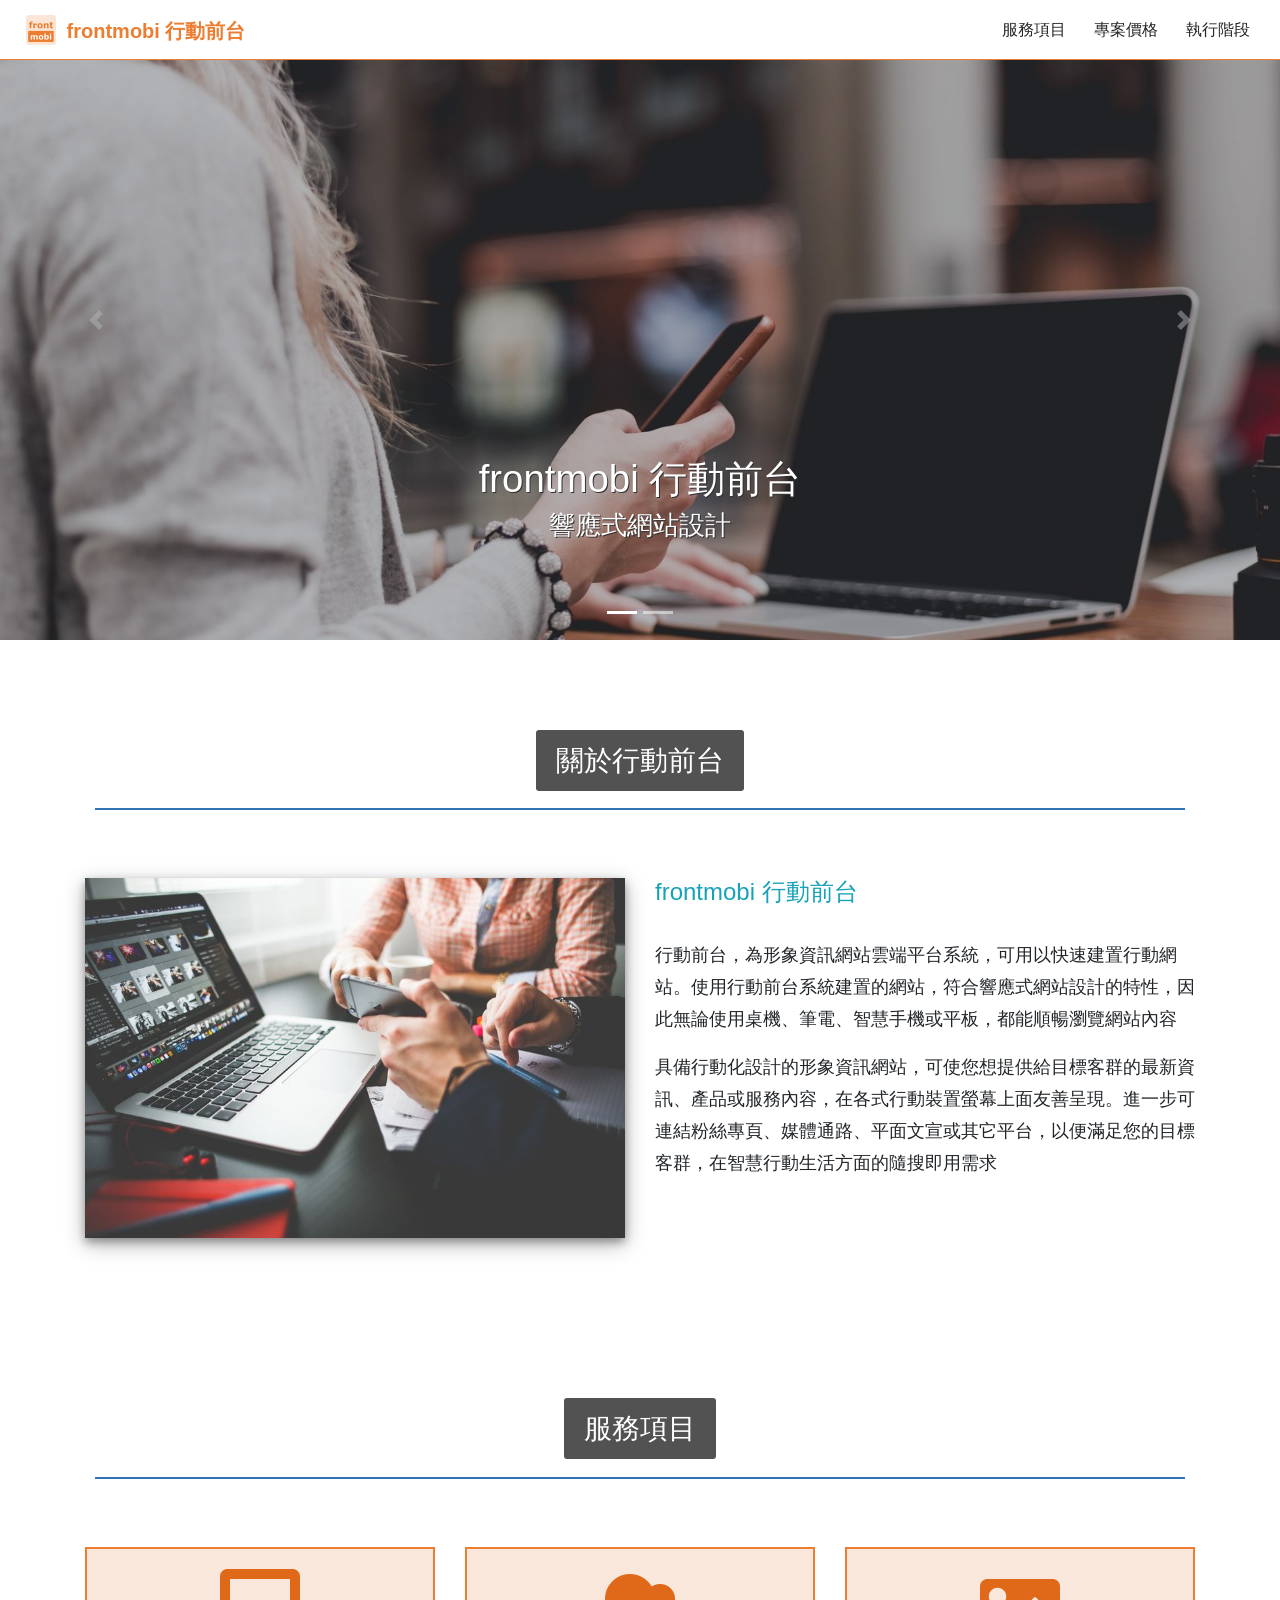
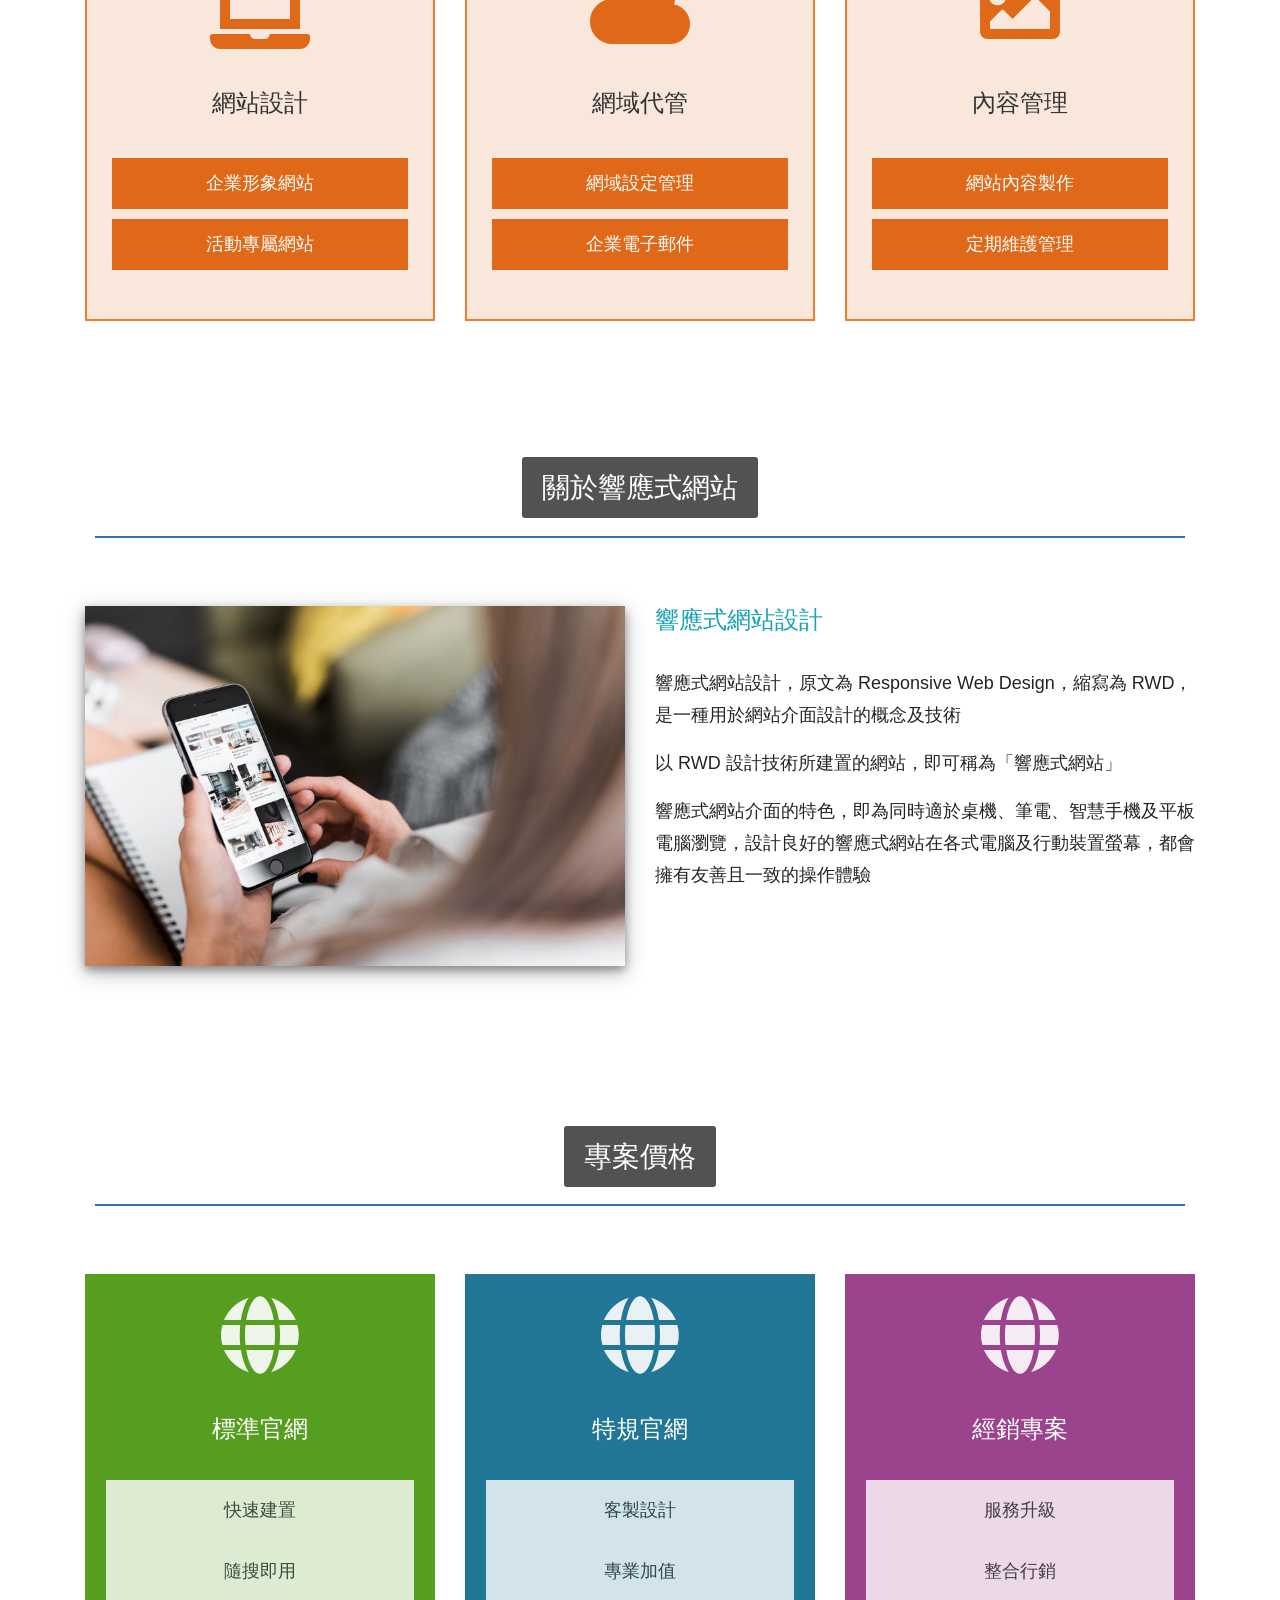
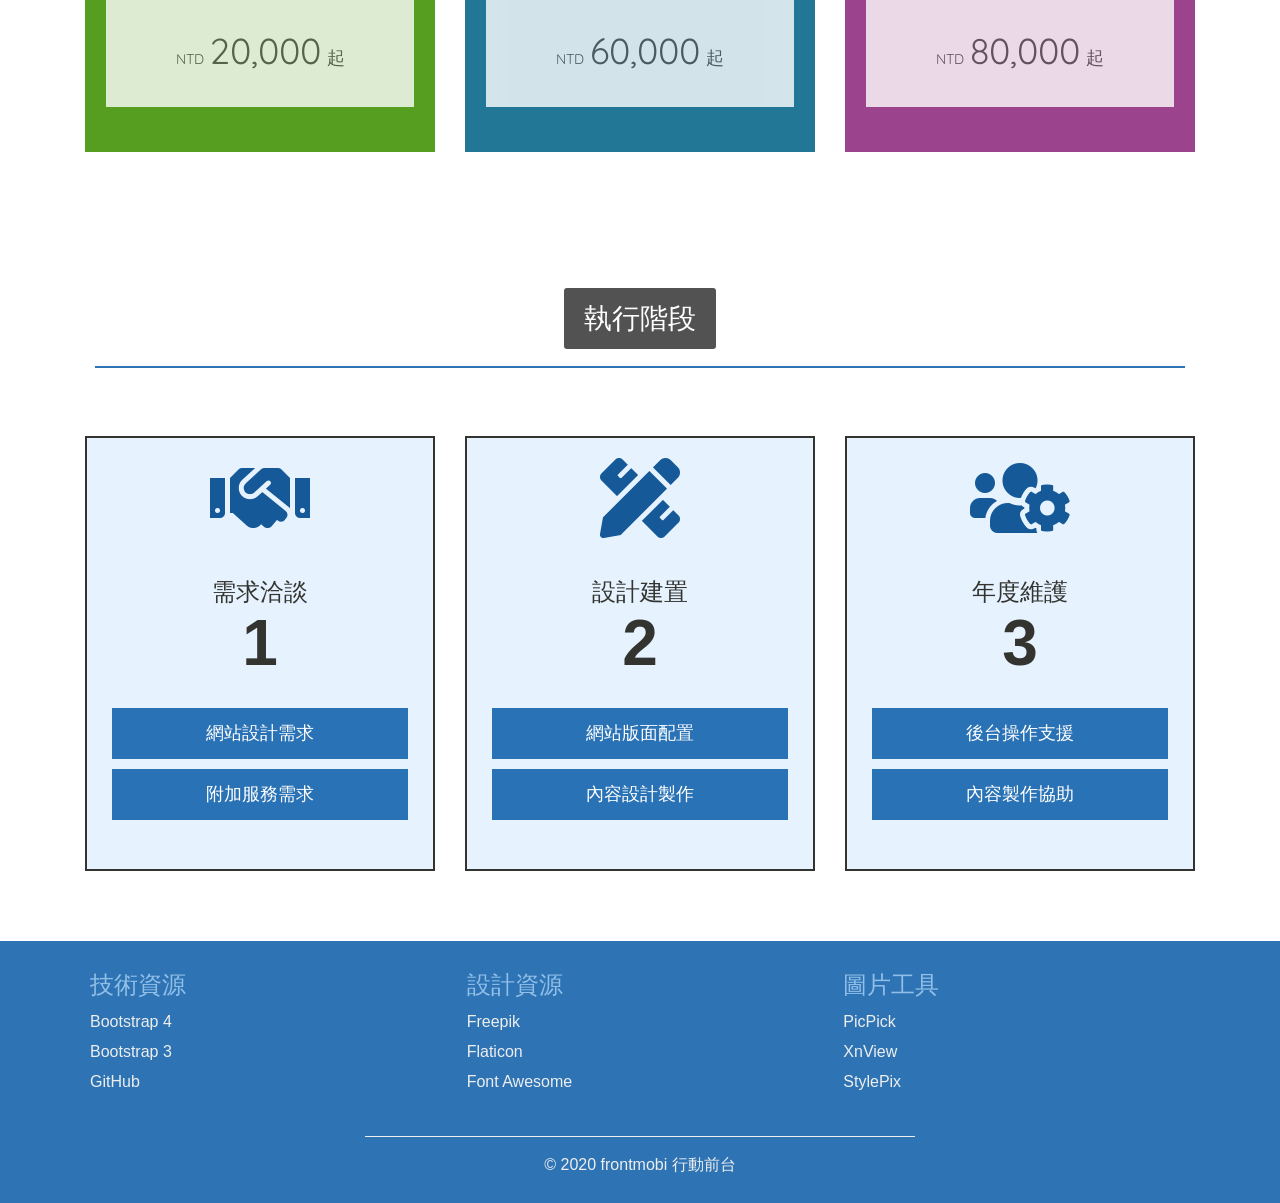
<file: index.html>
<!DOCTYPE html>
<html lang="zh-Hant-TW">
<head>
  <meta charset="utf-8">
  <meta http-equiv="X-UA-Compatible" content="IE=edge">
  <meta name="viewport" content="width=device-width, initial-scale=1, user-scalable=no, minimum-scale=1, maximum-scale=1">
  <meta name="description" content="frontmobi 行動前台，提供形象資訊網站快速建置方案，採用 RWD 響應式網站設計，並具備內容管理後台系統，使用者可自行維護網站內容。">
  <meta name="author" content="EachMobi">
  <meta property="og:site_name" content="frontmobi 行動前台">
  <meta property="og:type" content="website">
  <meta property="og:image" content="https://frontmobi.com/img/logo.png">
  <meta property="og:url" content="https://frontmobi.com/">
  <meta property="og:description" content="frontmobi 行動前台，提供形象資訊網站快速建置方案，採用 RWD 響應式網站設計，並具備內容管理後台系統，使用者可自行維護網站內容。">
  <title>frontmobi 行動前台 | 易取行動科技</title>
  <link rel="icon" type="image/x-icon" href="/favicon.png">
  <link rel="apple-touch-icon" href="/img/apple-touch-icon.png">
  <link rel='stylesheet' href='https://fonts.googleapis.com/css?family=Quicksand'>
  <link rel="stylesheet" href="https://fonts.googleapis.com/css?family=Questrial">
  <link rel="stylesheet" href="/static/bootstrap.min.css">
  <link rel="stylesheet" href="/static/fontawesome5.min.css">
  <link rel="stylesheet" href="/static/main.css?201009">
  <link rel="canonical" href="https://frontmobi.com/">
</head>

<body>
  <div id="preloader">
    <div id="status">&nbsp;</div>
  </div>

  <nav class="navbar navbar-expand-md fixed-top navbar-main">
    <button class="navbar-toggler navbar-toggler-right" type="button" data-toggle="collapse" data-target="#home-menu" aria-controls="home-menu" aria-expanded="false" aria-label="Toggle navigation">
      <span class="navbar-toggler-icon"></span>
    </button>
    <a class="navbar-brand" href="/"><img src="/img/logo.png" class="img-logo"> <span>frontmobi 行動前台</span></a>

    <div class="collapse navbar-collapse" id="home-menu">
      <ul class="navbar-nav ml-auto">
        <li class="nav-item"><a class="nav-link" href="#services">服務項目</a></li>
        <li class="nav-item"><a class="nav-link" href="#webplans">專案價格</a></li>
        <li class="nav-item"><a class="nav-link" href="#bigsteps">執行階段</a></li>
      </ul>
    </div>
  </nav>

  <h1 class="d-none">frontmobi 行動前台</h1>
  <div id="my-carousel" class="carousel slide" data-ride="carousel">
    <div class="carousel-inner">

      <ol class="carousel-indicators">
        <li data-target="#my-carousel" data-slide-to="0" class="active"></li>
        <li data-target="#my-carousel" data-slide-to="1"></li>
      </ol>

      <div class="carousel-item active">
        <div class="slide-1">
          <div class="overlay"></div>
        </div>
        <img class="first-slide" src="/img/slide1.jpg" alt="Slide 1">
        <div class="container">
          <div class="carousel-caption">
            <h2>frontmobi 行動前台</h2>
            <h3>響應式網站設計</h3>
          </div>
        </div>
      </div>
      <div class="carousel-item">
        <div class="slide-2">
          <div class="overlay"></div>
        </div>
        <img class="second-slide" src="/img/slide2.jpg" alt="Slide 2">
        <div class="container">
          <div class="carousel-caption">
            <h2>響應式網站設計</h2>
            <h3>企業展現網路形象必備</h3>
          </div>
        </div>
      </div>
    </div>
    <a class="carousel-control-prev" href="#my-carousel" role="button" data-slide="prev">
      <span class="carousel-control-prev-icon" aria-hidden="true"></span>
      <span class="sr-only">Prev</span>
    </a>
    <a class="carousel-control-next" href="#my-carousel" role="button" data-slide="next">
      <span class="carousel-control-next-icon" aria-hidden="true"></span>
      <span class="sr-only">Next</span>
    </a>
  </div>

  <div class="container">
    <div class="section-id" id="aboutus"></div>
    <div class="jumbotron jumbotron-section">
      <h2><span>關於行動前台</span></h2>
      <hr>
    </div>
    <section class="my-section">
      <div class="row">
          <div class="col-lg-6">
            <img src="/img/aboutus.jpg" alt="About us" class="img-fluid">
          </div>
          <div class="col-lg-6">
            <h3 class="text-info">frontmobi 行動前台</h3>
            <br>
            <p>行動前台，為形象資訊網站雲端平台系統，可用以快速建置行動網站。使用行動前台系統建置的網站，符合響應式網站設計的特性，因此無論使用桌機、筆電、智慧手機或平板，都能順暢瀏覽網站內容</p>
            <p>具備行動化設計的形象資訊網站，可使您想提供給目標客群的最新資訊、產品或服務內容，在各式行動裝置螢幕上面友善呈現。進一步可連結粉絲專頁、媒體通路、平面文宣或其它平台，以便滿足您的目標客群，在智慧行動生活方面的隨搜即用需求</p>
          </div>
      </div>
    </section>
  </div>

  <div class="container">
    <div class="section-id" id="services"></div>
    <div class="jumbotron jumbotron-section">
      <h2><span>服務項目</span></h2>
      <hr>
    </div>
    <section class="my-section">
      <div class="row text-center">
        <div class="col-lg-12">
          <div class="card-deck">
            <div class="card card-service mb-3">
              <div class="card-header-icon"><i class="fas fa-laptop fa-5x"></i></div>
              <div class="card-body">
                <h3 class="card-title">網站設計</h3>
                <br>
                <ul class="list-group list-group-flush text-dark">
                  <li class="list-group-item">企業形象網站</li>
                  <li class="list-group-item">活動專屬網站</li>
                </ul>
                <br>
              </div>
            </div>
            <div class="card card-service mb-3">
              <div class="card-header-icon"><i class="fas fa-cloud fa-5x"></i></div>
              <div class="card-body">
                <h3 class="card-title">網域代管</h3>
                <br>
                <ul class="list-group list-group-flush text-dark">
                  <li class="list-group-item">網域設定管理</li>
                  <li class="list-group-item">企業電子郵件</li>
                </ul>
                <br>
              </div>
            </div>
            <div class="card card-service mb-3">
              <div class="card-header-icon"><i class="fas fa-image fa-5x"></i></div>
              <div class="card-body">
                <h3 class="card-title">內容管理</h3>
                <br>
                <ul class="list-group list-group-flush text-dark">
                  <li class="list-group-item">網站內容製作</li>
                  <li class="list-group-item">定期維護管理</li>
                </ul>
                <br>
              </div>
            </div>
          </div>
        </div>
      </div>
    </section>
  </div>

  <div class="container">
    <div class="section-id" id="aboutrwd"></div>
    <div class="jumbotron jumbotron-section">
      <h2><span>關於響應式網站</span></h2>
      <hr>
    </div>
    <section class="my-section">
      <div class="row">
          <div class="col-lg-6">
            <img src="/img/aboutrwd.jpg" alt="About RWD" class="img-fluid">
          </div>
          <div class="col-lg-6">
            <h3 class="text-info">響應式網站設計</h3>
            <br>
            <p>響應式網站設計，原文為 Responsive Web Design，縮寫為 RWD，是一種用於網站介面設計的概念及技術</p>
            <p>以 RWD 設計技術所建置的網站，即可稱為「響應式網站」</p>
            <p>響應式網站介面的特色，即為同時適於桌機、筆電、智慧手機及平板電腦瀏覽，設計良好的響應式網站在各式電腦及行動裝置螢幕，都會擁有友善且一致的操作體驗</span></p>
          </div>
      </div>
    </section>
  </div>

  <div class="container">
    <div class="section-id" id="webplans"></div>
    <div class="jumbotron jumbotron-section">
      <h2><span>專案價格</span></h2>
      <hr>
    </div>
    <section class="my-section">
      <div class="row text-center">
        <div class="col-lg-12">
          <div class="card-deck">
            <div class="card card-plan bg-plan1 mb-3">
              <div class="card-header-icon"><i class="fas fa-globe fa-5x"></i></div>
              <div class="card-body">
                <h3 class="card-title text-white">標準官網</h3>
                <br>
                <ul class="list-group list-group-flush text-dark">
                  <li class="list-group-item">快速建置</li>
                  <li class="list-group-item">隨搜即用</li>
                  <li class="list-group-item"><h4 class="texti-price"><span class="font-sm">NTD</span> <span class="font-loud">20,000</span> <small>起</small></h4></li>
                </ul>
                <br>
              </div>
            </div>
            <div class="card card-plan bg-plan2 mb-3">
              <div class="card-header-icon"><i class="fas fa-globe fa-5x"></i></div>
              <div class="card-body">
                <h3 class="card-title text-white">特規官網</h3>
                <br>
                <ul class="list-group list-group-flush text-dark">
                  <li class="list-group-item">客製設計</li>
                  <li class="list-group-item">專業加值</li>
                  <li class="list-group-item"><h4 class="texti-price"><span class="font-sm">NTD</span> <span class="font-loud">60,000</span> <small>起</small></h4></li>
                </ul>
                <br>
              </div>
            </div>
            <div class="card card-plan bg-plan3 mb-3">
              <div class="card-header-icon"><i class="fas fa-globe fa-5x"></i></div>
              <div class="card-body">
                <h3 class="card-title text-white">經銷專案</h3>
                <br>
                <ul class="list-group list-group-flush text-dark">
                  <li class="list-group-item">服務升級</li>
                  <li class="list-group-item">整合行銷</li>
                  <li class="list-group-item"><h4 class="texti-price"><span class="font-sm">NTD</span> <span class="font-loud">80,000</span> <small>起</small></h4></li>
                </ul>
                <br>
              </div>
            </div>
          </div>
        </div>
      </div>
    </section>
  </div>

  <div class="container">
    <div class="section-id" id="bigsteps"></div>
    <div class="jumbotron jumbotron-section">
      <h2><span>執行階段</span></h2>
      <hr>
    </div>
    <section class="my-section">
      <div class="row text-center">
        <div class="col-lg-12">
          <div class="card-deck">
            <div class="card card-step mb-3">
              <div class="card-header-icon"><i class="fas fa-handshake fa-5x"></i></div>
              <div class="card-body">
                <h3 class="card-title">需求洽談</h3>
                <p class="big-step">1</p>
                <br>
                <ul class="list-group list-group-flush text-dark">
                  <li class="list-group-item">網站設計需求</li>
                  <li class="list-group-item">附加服務需求</li>
                </ul>
                <br>
              </div>
            </div>
            <div class="card card-step mb-3">
              <div class="card-header-icon"><i class="fas fa-pencil-ruler fa-5x"></i></div>
              <div class="card-body">
                <h3 class="card-title">設計建置</h3>
                <p class="big-step">2</p>
                <br>
                <ul class="list-group list-group-flush text-dark">
                  <li class="list-group-item">網站版面配置</li>
                  <li class="list-group-item">內容設計製作</li>
                </ul>
                <br>
              </div>
            </div>
            <div class="card card-step mb-3">
              <div class="card-header-icon"><i class="fas fa-users-cog fa-5x"></i></div>
              <div class="card-body">
                <h3 class="card-title">年度維護</h3>
                <p class="big-step">3</p>
                <br>
                <ul class="list-group list-group-flush text-dark">
                  <li class="list-group-item">後台操作支援</li>
                  <li class="list-group-item">內容製作協助</li>
                </ul>
                <br>
              </div>
            </div>
          </div>
        </div>
      </div>
    </section>
  </div>

  <br>
  <footer>
    <div class="container">
      <div class="row">
        <div class="links col-md-4">
          <h4>技術資源</h4>
          <p><a href="https://getbootstrap.com/" target="_blank" rel="noopener noreferrer">Bootstrap 4</a></p>
          <p><a href="https://getbootstrap.com/docs/3.3/" target="_blank" rel="noopener noreferrer">Bootstrap 3</a></p>
          <p><a href="https://github.com/" target="_blank" rel="noopener noreferrer">GitHub</a></p>
        </div>
        <div class="links col-md-4">
          <h4>設計資源</h4>
          <p><a href="https://www.freepik.com/" target="_blank" rel="noopener noreferrer">Freepik</a></p>
          <p><a href="https://www.flaticon.com/" target="_blank" rel="noopener noreferrer">Flaticon</a></p>
          <p><a href="https://fontawesome.com/" target="_blank" rel="noopener noreferrer">Font Awesome</a></p>
        </div>
        <div class="links col-md-4">
          <h4>圖片工具</h4>
          <p><a href="https://picpick.app/zh-tw/" target="_blank" rel="noopener noreferrer">PicPick</a></p>
          <p><a href="https://www.xnview.com/" target="_blank" rel="noopener noreferrer">XnView</a></p>
          <p><a href="http://hornil.com/products/stylepix/" target="_blank" rel="noopener noreferrer">StylePix</a></p>
        </div>
      </div>
      <div class="copy-right text-center">
        <hr>
        <p>&copy; 2020 frontmobi 行動前台</p>
      </div>
    </div>
  </footer>

  <script src="/static/jquery.min.js"></script>
  <script src="/static/bootstrap.bundle.min.js"></script>
  <script src="/static/jquery.touchSwipe.min.js"></script>
  <script src="/static/main.js?201009"></script>

</body>
</html>
</file>
<file: static/main.css>
body, input, button, select, textarea {
    font-family: "Helvetica Neue", Helvetica,Arial, "Microsoft JhengHei", "Microsoft YaHei", Meiryo, "Meiryo UI", sans-serif;
}

h1,h2,h3,h4,h5,h6 { font-weight:normal; }

html {
    position: relative;
    min-height: 100%;
}

body {
    background-color: #fff;
    margin-bottom: 40px;
}

a:link,
a:visited,
a:hover,
a:active {
    text-decoration: none;
}

a:hover,
a:active {
    color: #0270e6;
}

footer {
    color: #fff;
    position: absolute;
    margin-bottom: 0;
    width: 100%;
    background-color: #2e74b5;
}

footer a:link,
footer a:visited,
footer a:hover,
footer a:active {
    color: #eee;
    text-decoration: none;
}

footer a:hover,
footer a:active {
    color: #f0cf0e;
}

footer h4 {
    color: #92bfe8;
    margin: 10px 0;
}

footer hr {
    border: none;
    height: 1px;
    width: 50%;
    color: #eee;
    background-color: #eee;
}

footer .container {
    padding: 20px;
}

footer .container .links {
    margin-bottom: 20px;
}

footer .container p {
    margin: 6px 0;
}

footer .copy-right {
    font-size: 16px;
    color: #eee;
    width: 100%;
    background-color: transparent;
}

.navbar-main {
    height: 60px;
    background-color: #fff !important;
    border-bottom: solid 1px #ed7d31;
}

.navbar-main .navbar-collapse {
    /* https://css-tricks.com/viewport-sized-typography/ */
    max-height: 100vh !important;
    overflow-x: hidden !important;
    background-color: transparent;
}

.navbar-main .navbar-toggler {
    padding: 3px 8px 2px 8px;
    background-color: #ed7d31;
}

.navbar-main .navbar-brand {
    /*main color*/
    color: #ed7d31 !important;
}

.navbar-main .navbar-toggler {
    border: solid 1px #ed7d31 !important;
    border-radius: 0px;
}

.navbar-main .navbar-toggler-icon {
    width: 28px;
    background-image: url("data:image/svg+xml;charset=utf8,%3Csvg viewBox='0 0 32 32' xmlns='http://www.w3.org/2000/svg'%3E%3Cpath stroke='rgba(250, 250, 250, 1)' stroke-width='2' stroke-linecap='round' stroke-miterlimit='10' d='M4 8h24M4 16h24M4 24h24'/%3E%3C/svg%3E");
}

.navbar-main .nav-item .nav-link {
    color: #262626 !important;
    margin: 0 6px;
}

.navbar-main .nav-item .nav-link:hover {
    background-color: #ed7d31;
    color: #fff !important;
    border-radius: 3px;
}

.navbar-main .nav-item .nav-link.btn {
    color: #fff !important;
}

.navbar-main .nav-item .nav-link.nav-home {
    color: #ffdb87 !important;
}

.navbar-main .nav-item .nav-link.nav-home:hover {
    color: #ffce44 !important;
}

.navbar-main .nav-item.blank-item {
    color: transparent;
}

.navbar-brand span {
    vertical-align: middle;
    font-weight: bold;
}

.img-logo {
    height: 30px;
    vertical-align: middle;
    margin: 0 5px 0 10px;
    border-radius: 3px;
}

.img-park {
    width: 240px;
    margin: 0 auto;
}

/* font styles */
.font-sm {
    font-size: 14px;
}

.font-md {
    font-size: 15px;
}

.font-lg {
    font-size: 16px;
}

.font-loud {
    font-size: 36px;
}

.texti-main {
    color: #ed7d31;
}

.texti-error {
    color: #cc4444;
}

.texti-price {
    color: #555;
}

.texti-price,
.texti-price span {
    font-family: Quicksand, "Microsoft JhengHei";
    font-weight: 400;
    padding: 10px 0;
}

.form-control {
    box-shadow: none;
}

.form-control:focus {
    box-shadow: none;
}

/* preloader */
#preloader {
    position: fixed;
    top: 0;
    left: 0;
    right: 0;
    bottom: 0;
    background-color: #fff;
    z-index: 9999;
}

/* preloader status */
#status {
    width: 200px;
    height: 200px;
    position: absolute;
    left: 50%;
    top: 50%;
    background-image: url('/img/preloader.gif');
    background-size: 32px 32px;
    background-repeat: no-repeat;
    background-position: center;
    margin: -100px 0 0 -100px;
}

#my-carousel .carousel-item img {
    width: 100%;
}

#my-carousel .carousel-caption {
    margin-bottom: 4vw;
}

#my-carousel .carousel-caption h2,
#my-carousel .carousel-caption h3 {
    text-shadow: 1px 1px #333;
}

#my-carousel .carousel-caption h2 {
    font-size: 3vw;
}

#my-carousel .carousel-caption h3 {
    font-size: 2vw;
}

#my-carousel .carousel-caption p {
    margin-bottom: 80px;
}

.overlay {
    position: absolute;
    width: 100%;
    height: 100%;
    z-index: 2;
    background-color: #080d15;
    opacity: 0.3;
}

.section-id {
    padding: 5px 0;
}

/* custom jumbotron */
.jumbotron-main,
.jumbotron-section,
.jumbotron-lineat,
.jumbotron-facebook,
.jumbotron-dark {
    color: #fff;
    margin-top: 60px;
    padding: 30px 10px 20px 10px;
    text-align: center;
    font-weight: bold;
}

.jumbotron-main h2,
.jumbotron-section h2,
.jumbotron-lineat h2,
.jumbotron-facebook h2,
.jumbotron-dark h2 {
    font-size: 32px !important;
}

.jumbotron-section h2 span {
    color: #fff;
    font-size: 28px;
    padding: 15px 20px;
    margin: 30px 0;
    border-radius: 3px;
    background: #525252;
}

.jumbotron-section hr {
    margin-top: 30px;
    border-top: 2px solid #2e74b5;
}

.jumbotron-main {
    color: #f0cf0e;
    background-color: #311201;
}

.jumbotron-lineat {
    background-color: #01a201;
}

.jumbotron-facebook {
    background-color: #4a67a5;
}

.jumbotron-dark {
    background-color: #282923;
}

.page-header {
    background-color: #311201;
    background: -webkit-linear-gradient(#311201, #8e5b3e);
    background: -o-linear-gradient(#311201, #8e5b3e);
    background: -moz-linear-gradient(#311201, #8e5b3e);
    background: linear-gradient(#311201, #8e5b3e);
}

.jumbotron-cover {
    color: #fff;
    margin-top: 60px;
    background-color: transparent;
}

.jumbotron-cover h1 {
    margin-top: 30px;
}

.jumbotron-cover p {
    font-size: 20px;
}

/* jumbotron-section */
.jumbotron-section  {
    color: #202020;
    background-color: transparent;
}

.jumbotron-section h1 + hr {
    border: none;
    height: 3px;
    width: 100px;
    color: #303030;
    background-color: #303030;
}

.my-section {
    margin: 30px 0;
}

.my-section h2 {
    font-size: 32px;
}

.my-section h3 {
    font-size: 24px;
}

.my-section h3 span.badge {
    color: #fff;
    font-size: 28px;
    padding: 15px 20px;
    margin: 30px 0;
    border-radius: 0;
}

.my-section p {
    line-height: 32px;
}

.my-section h4 {
    font-size: 22px;
}

.my-section .card {
    border: 1px solid transparent;
}

.my-section .card p {
    margin: 20px 40px;
}

.my-section .container {
    padding-top: 20px !important;
}

.my-section .ans-body {
    margin: 40px 0;
    padding: 30px 5%;
    background-color: #f5f2ec;
}

.my-section .ans-body p {
    line-height: 32px;
}

.my-section p.caption {
    font-size: 24px;
}

.my-section p {
    font-size: 18px;
}

.my-section p.big-step {
    font-size: 64px;
    font-weight: 700;
}

.my-section img.img-fluid {
    box-shadow: 0 4px 8px 0 rgba(0, 0, 0, 0.3), 0 6px 20px 0 rgba(0, 0, 0, 0.3);
    margin-bottom: 40px;
}

.my-section.news p i {
    font-size: 3em;
}

.my-section.news ol li {
    font-size: 18px;
    padding: 8px 0;
}

.my-section.news .piece {
    margin-bottom: 30px;
}

.my-section .card-header {
    background-color: #b25c32;
}

.my-section .card-header-icon {
    padding: 20px 0;
}

.my-section .card-header .btn {
    color: #ffdfd0;
    font-size: 20px;
}

.my-section .card-header .btn:hover,
.my-section .card-header .btn:focus {
    color: #fff;
    font-size: 24px;
    transition: all 600ms;
    text-decoration: none;
}

.my-section .list-group-item {
    font-size: 18px;
}

ul.outline {
    list-style-type: square;
    font-size: 18px;
}

.icon-class:hover {
    cursor: pointer;
}

.icon-text {
    font-size: 24px;
    font-family: "Days One", sans-serif,"Microsoft JhengHei";
    margin-bottom: 40px;
}

.accept-terms {
    margin: 30px 2px;
}

.card,
.card-heading,
.form-control {
    border-radius: 0px;
}

.form-control {
	height: 42px;
	line-height: 42px;
}

.form-signin {
    padding: 5px;
    margin: 0 auto;
}

.form-signin h3 {
    font-size: 18px;
}

.form-signin .form-control {
	font-size: 16px;
}

.form-signin .form-control:focus {
    z-index: 2;
}

.signin-role {
    margin-bottom: 30px;
}

.card-signin {
    border-color: #5cb85c;
    margin-top: 100px;
}

.card-signin .card-header {
    border-color: #5cb85c;
    color: #fff;
    background-color: #5cb85c;
    border-radius: 0;
    padding: 6px 0;
}
.card-signin .card-header h1 {
    margin: 0;
}

.card-header h1 {
    padding: 15px 0px;
    font-size: 32px;
}

.card-body h2 {
    font-size: 24px;
}

.text-error {
    color: #cc4444;
}

.btn-signin,
.btn-signin:focus,
.btn-signin:active,
.btn-signin.active  {
    color: #fff;
    background-color: #565656;
    border-color: #565656;
    margin: 20px 0;
}

.btn-signin:hover {
    color: #fff;
    background-color: #484848;
    border-color: #484848;
}

.btn-byfacebook {
    color: #fff;
}

.btn-byfacebook,
.btn-byfacebook:focus,
.btn-byfacebook:active {
    color: #fff;
    background-color: #4a67a5;
    border-color: #4a67a5;
}

.btn-byfacebook:hover {
    color: #fff;
    background-color: #3a5795;
    border-color: #3a5795;
}

/* modal-custom  */
.modal-custom {
    border-radius: 0;
}

.modal-custom .modal-content {
    border: 3px solid #128c2e;
    border-radius: 0;
}

.modal-custom .modal-header,
.modal-custom .modal-body,
.modal-custom .modal-footer {
    background-color: #fff;
}

.modal-custom .modal-header {
    color: #e99511;
    padding: 9px 15px;
    background-color: #e99511;
    border-radius: 0;
}

.modal-custom .modal-header .modal-title {
    color: #fff;
}

.modal-custom .modal-footer {
    border: 1px solid transparent;
}

.modal-custom .close {
    float: right;
    font-size: 36px;
    font-weight: 400;
    line-height: 1;
    color: #eee;
    text-shadow: 0 0 0 transparent;
    filter: alpha(opacity=100);
    opacity: 1;
}

.modal-custom .close:hover,
.modal-custom .close:focus {
    color: #fff;
    text-decoration: none;
    cursor: pointer;
    filter: alpha(opacity=100);
    opacity: 1;
}

.modal-custom span.badge {
    font-size: 24px;
    border-radius: 0;
    font-weight: normal;
    padding: 15px 20px;
}

.card-service {
    color: #333;
    background-color: #f9e7db;
    border: 2px solid #ed7d31 !important;
}

.card-service .card-header-icon i {
    color: #e06919;
}

.card-service .list-group .list-group-item {
    color: #fff;
    background-color: #e06919;
    border-color: #f9e7db;
    border-width: 5px;
}

.card-plan .card-header-icon i {
    color: #fff;
    opacity: 0.9;
}

.card-plan .list-group .list-group-item {
    background-color: #fff;
    opacity: 0.8;
    border-color: transparent;
    border-width: 5px;
}

.bg-plan1 {
    background-color: #559e20;
}

.bg-plan2 {
    background-color: #237796;
}

.bg-plan3 {
    background-color: #9b438d;
}

.card-step {
    color: #333430;
    background-color: #e6f3ff;
    border: 2px solid #333430 !important;
}

.card-step .card-header-icon i {
    color: #155998;
}

.card-step .list-group .list-group-item {
    color: #fff;
    background-color: #2a72b6;
    border-color: #e6f3ff;
    border-width: 5px;
}

@media (max-width:767px) {
    .navbar-main .navbar-collapse {
        margin: 0px -30px;
        width: 100%;
        /*background-color: #632600;*/
        background-color: #fff;
    }
    .navbar-main .nav-item .nav-link {
        text-align: center;
        font-size: 18px;
        color: #ed7d31 !important;
        margin: 6px 40px 0px 40px;
    }

    .navbar-main .nav-item .nav-link:hover {
        color: #fff;
    }
    .navbar-main .nav-item .nav-link.btn {
        margin-top: 20px;
    }

    .navbar-main li.nav-item:first-child .nav-link.btn,
    .navbar-main li.nav-item:first-child .nav-link {
        margin-top: 20px;
        padding-top: 20px;
        border-top: 1px solid #ed7d31;
    }

    .navbar-main li.nav-item:last-child .nav-link.btn,
    .navbar-main li.nav-item:last-child .nav-link {
        padding-bottom: 20px;
        border-bottom: 1px solid #ed7d31;
        margin-bottom: 20px;
    }

    #my-carousel {
        margin-top: 60px;
    }

    #my-carousel .carousel-caption h2,
    #my-carousel .carousel-caption h3 {
        margin-bottom: 10px;
    }

    #my-carousel .carousel-caption h2 {
        font-size: 5vw;
    }

    #my-carousel .carousel-caption h3 {
        font-size: 4vw;
    }

    #my-carousel .carousel-caption p {
        margin-bottom: 10px;
    }

    .jumbotron-cover p,
    .my-section p,
    .my-section li {
        font-size: 20px;
        line-height: 32px;
    }

    .modal-custom .close {
        font-size: 30px;
        line-height: 24px;
    }
}
</file>
